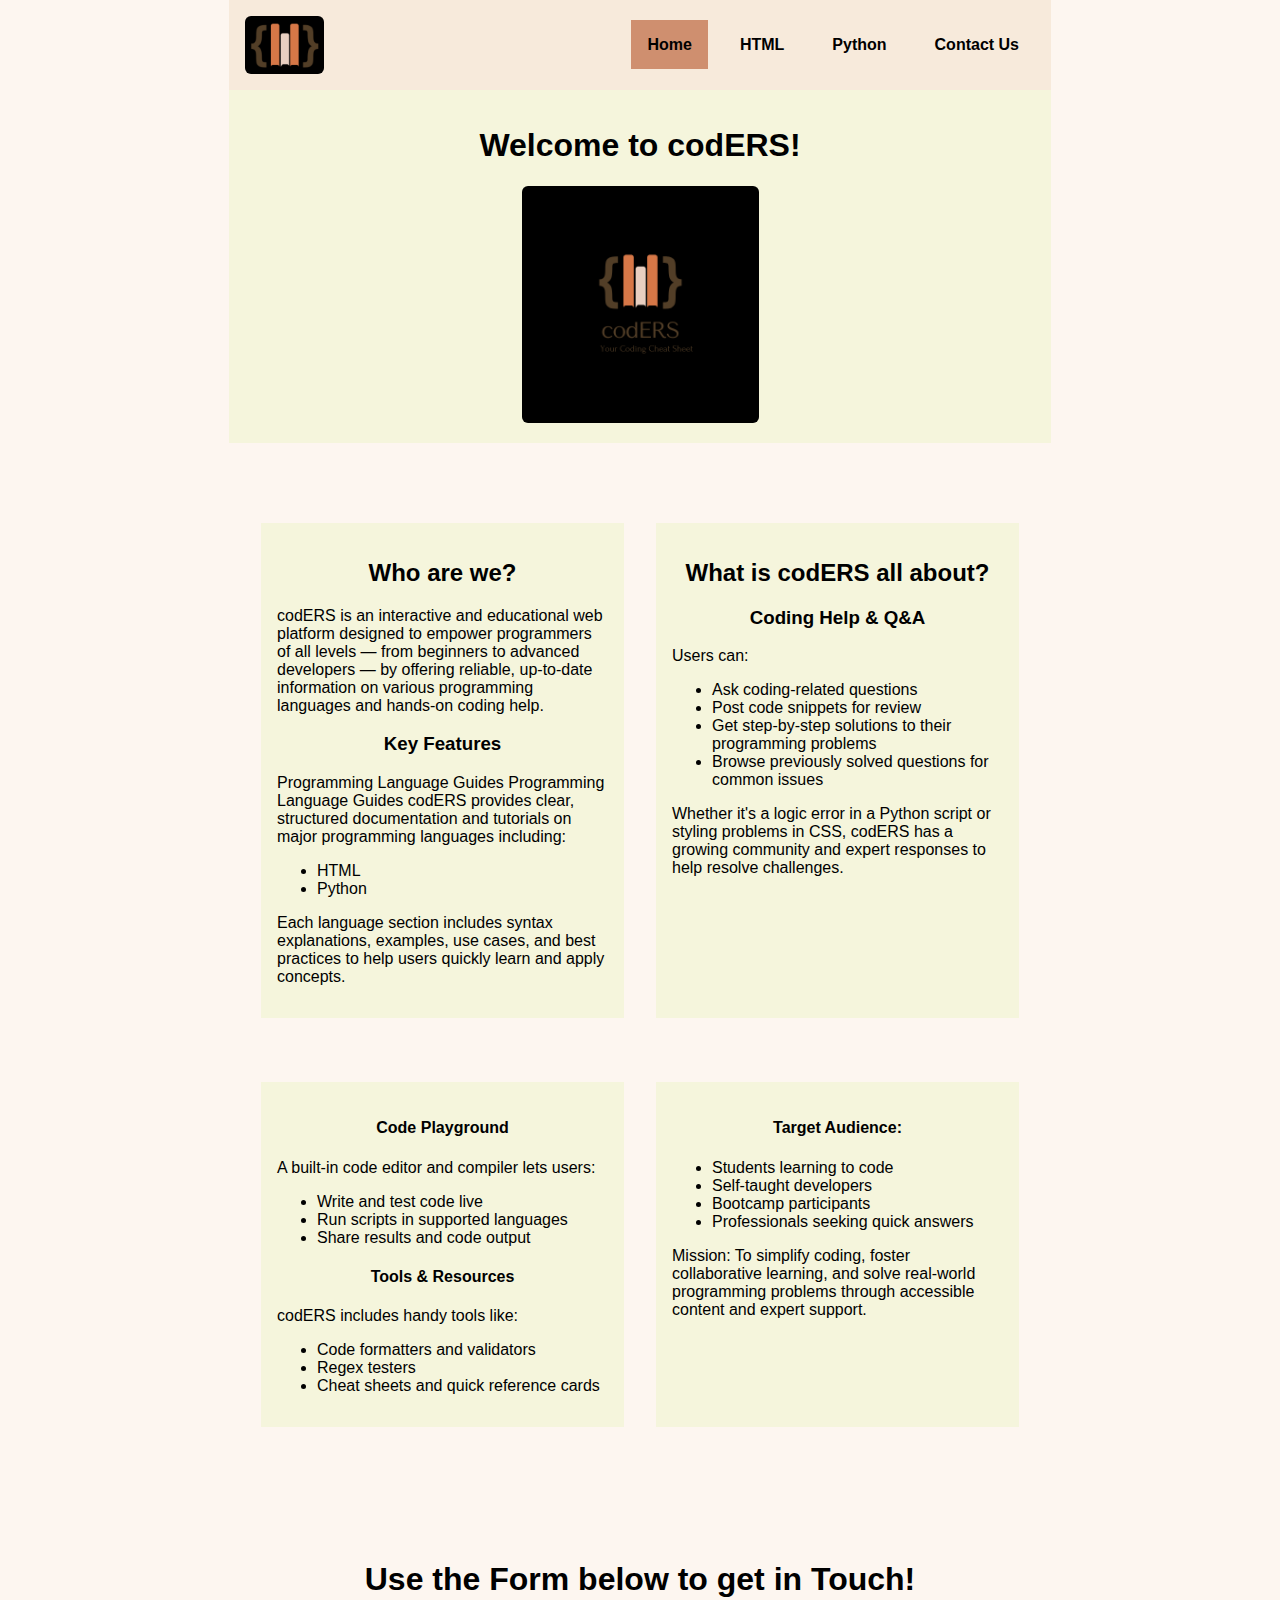
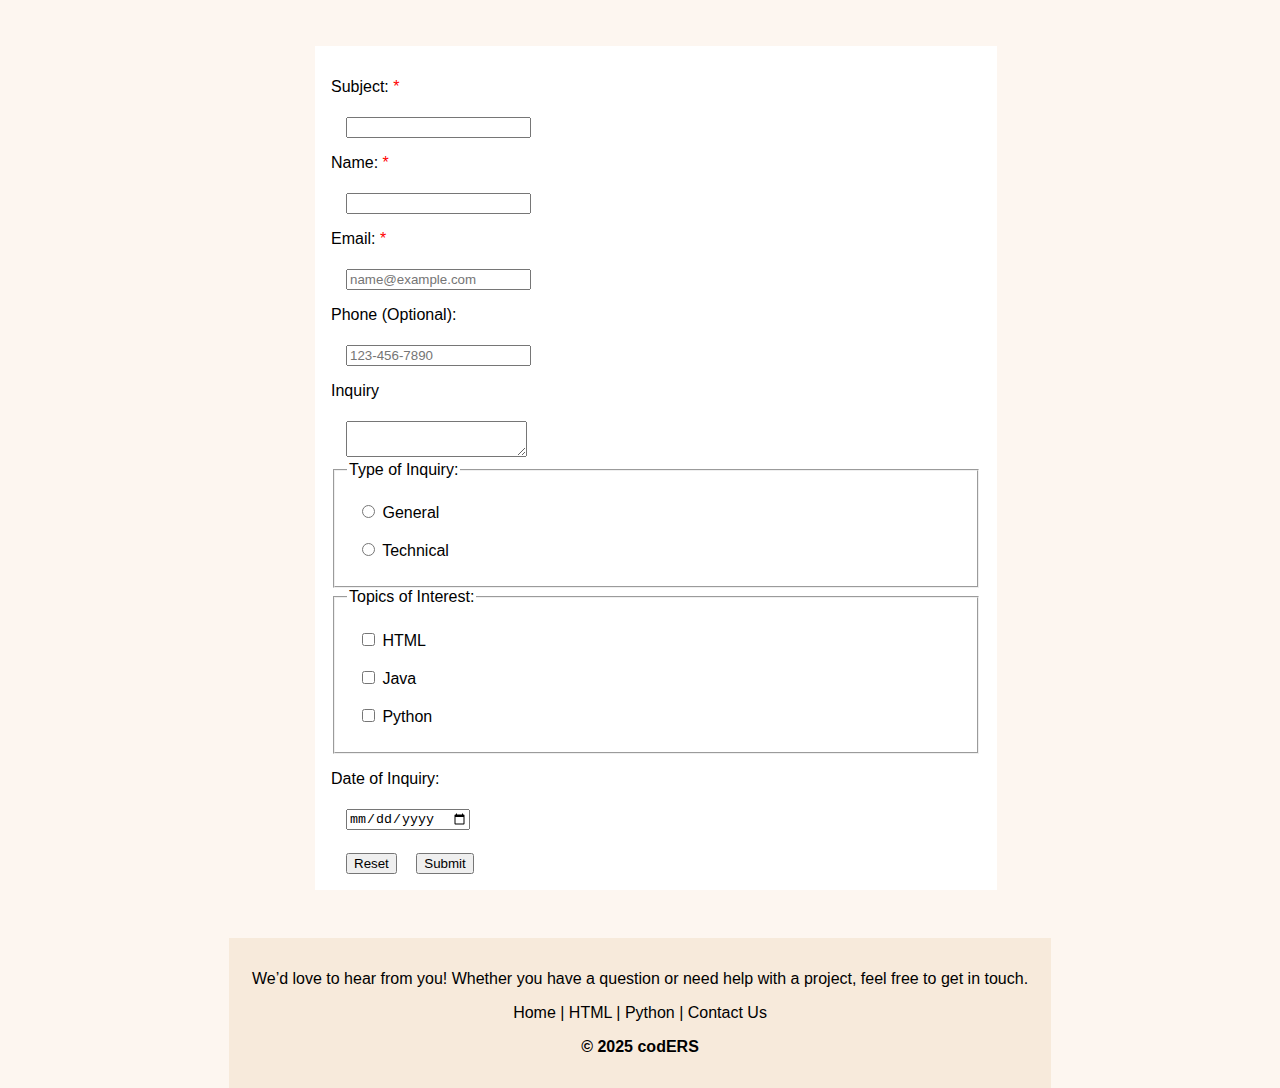
<file: index.html>
<!DOCTYPE html>
<html lang = "en">
    <head>
        <meta charset="utf-8">
        <meta name="keywords" content=" Welcome Page, Home">
        <meta name="description" content="Our welcome page">
        <meta name="author" content="Mahum Khan and Palakdeep Kaur">
        <meta name="viewport" content="width=device-width, initial-scale=1.0">
        <link rel="stylesheet" href="css/styles.css">
        <link rel="stylesheet" href="css/index.css">
        

        <title>Welcome to codERS</title>
    </head>

    <body> 
        <header>
        <div class="item1">
            <nav>
                <img src="images/tinyLogo.png" class="logo" alt="Small image of logo for navigation bar">
                <ul>
                    <li><a class ="current" href="index.html"> Home </a></li>
                    <li><a href="Page2.html"> HTML </a></li>
                    <li><a href="Page3.html"> Python </a></li>
                    <li><a href="ContactUs.html"> Contact Us </a></li>
                </ul>
            </nav> 
        </div>

        </header>


        <main>
 
            <div class="intro">

            <h1>Welcome to codERS!</h1>
            <img src="images/Logo.png" alt="codERS logo" title="codERS">

            </div>

            <section>
            <div class="cards">
            <div class="card1">
            <h2>Who are we?</h2>
            <p> codERS is an interactive and educational web platform designed to empower programmers of all levels — from beginners to advanced developers — by offering reliable, up-to-date information on various programming languages and hands-on coding help.</p>
                <h3> Key Features </h3>
                Programming Language Guides
                Programming Language Guides
                codERS provides clear, structured documentation and tutorials on major programming languages including:

                <ul>
                    <li>HTML</li>

                    <li>Python</li>
                </ul>

                <p>Each language section includes syntax explanations, examples, use cases, and best practices to help users quickly learn and apply concepts.</p>
            </div>

            <div class="card2">
            <h2>What is codERS all about?</h2>
                <h3>Coding Help & Q&A</h3>
                Users can:
                <ul>
                    <li>Ask coding-related questions</li>

                    <li>Post code snippets for review</li>

                    <li>Get step-by-step solutions to their programming problems</li>

                    <li>Browse previously solved questions for common issues</li>
                </ul>
                Whether it's a logic error in a Python script or styling problems in CSS, codERS has a growing community and expert responses to help resolve challenges.
            </div>

            <div class="card3">
                <h4>Code Playground</h4>
                A built-in code editor and compiler lets users:
                <ul>
                    <li>Write and test code live</li>

                    <li>Run scripts in supported languages</li>

                    <li>Share results and code output</li>

                </ul>

                <h4>Tools & Resources</h4>
                codERS includes handy tools like:
                <ul>
                    <li>Code formatters and validators</li>

                    <li>Regex testers</li>

                    <li>Cheat sheets and quick reference cards</li>

                </ul>
            </div> 

            <div class="card4">
                <h4>Target Audience:</h4>
                <ul>
                    <li>Students learning to code</li>

                    <li>Self-taught developers</li>

                    <li>Bootcamp participants</li>

                    <li>Professionals seeking quick answers</li>

                </ul>
                <p>
                Mission:
                To simplify coding, foster collaborative learning, and solve real-world programming problems through accessible content and expert support.
                </p>
            </div> 
            </div>
            </section>

            <h1>Use the Form below to get in Touch!</h1>

            <div class="form1">
            <form class="contactForm" action="mailto:mkhan988@mtroyal.ca" method="post">

                <label for="subject" class="required">Subject: </label>
                <input type="text" id="subject" name="subject" maxlength="100">
                
                
                <label for="name" class="required">Name: </label>
                <input type="text" id="name" name="name"  maxlength="100">


                <label for="email" class="required">Email: </label>
                <input type="email" id="email" name="email" placeholder="name@example.com" pattern="[a-z0-9._%+-]+@[a-z0-9.-]+\.[a-z]{2,}$" >

            
                <label for="phone">Phone (Optional): </label>
                <input type="tel" id="phone" name="phone" placeholder="123-456-7890" pattern="[0-9]{3}-[0-9]{3}-[0-9]{4}">

                
                <label for="inquiry">Inquiry</label>
                <textarea id="inquiry" name="inquiry" required></textarea>
                

                <fieldset>
                    <legend>Type of Inquiry: </legend>
                    <label><input type="radio" name="type" value="general" required> General</label>
                    <label><input type="radio" name="type" value="technical"> Technical</label>
                </fieldset>
                

                <fieldset>
                    <legend>Topics of Interest:</legend>
                    <label><input type="checkbox" name="topic" value="html"> HTML</label>
                    <label><input type="checkbox" name="topic" value="java"> Java</label>
                    <label><input type="checkbox" name="topic" value="python"> Python</label>
                </fieldset>
            

                <label for="date">Date of Inquiry: </label>
                <input type="date" id="date" name="date">
                <br>
                <br>
                <input id="reset" type="reset" value="Reset">
                <input id="submit" type="submit" value="Submit">
            
            </form>
            </div>


        </main>
        
        <footer id="footer">
            <p>We’d love to hear from you! Whether you have a question or need help with a project, feel free to get in touch.</p>
            <p><a href="index.html"> Home |</a>  <a href="page2.html"> HTML</a> | <a href="page3.html"> Python</a> | <a href="ContactUs.html"> Contact Us </a> </p>
            <p id="copyright">&copy; 2025 codERS</p>
        </footer>

    </body>
</html>
</file>
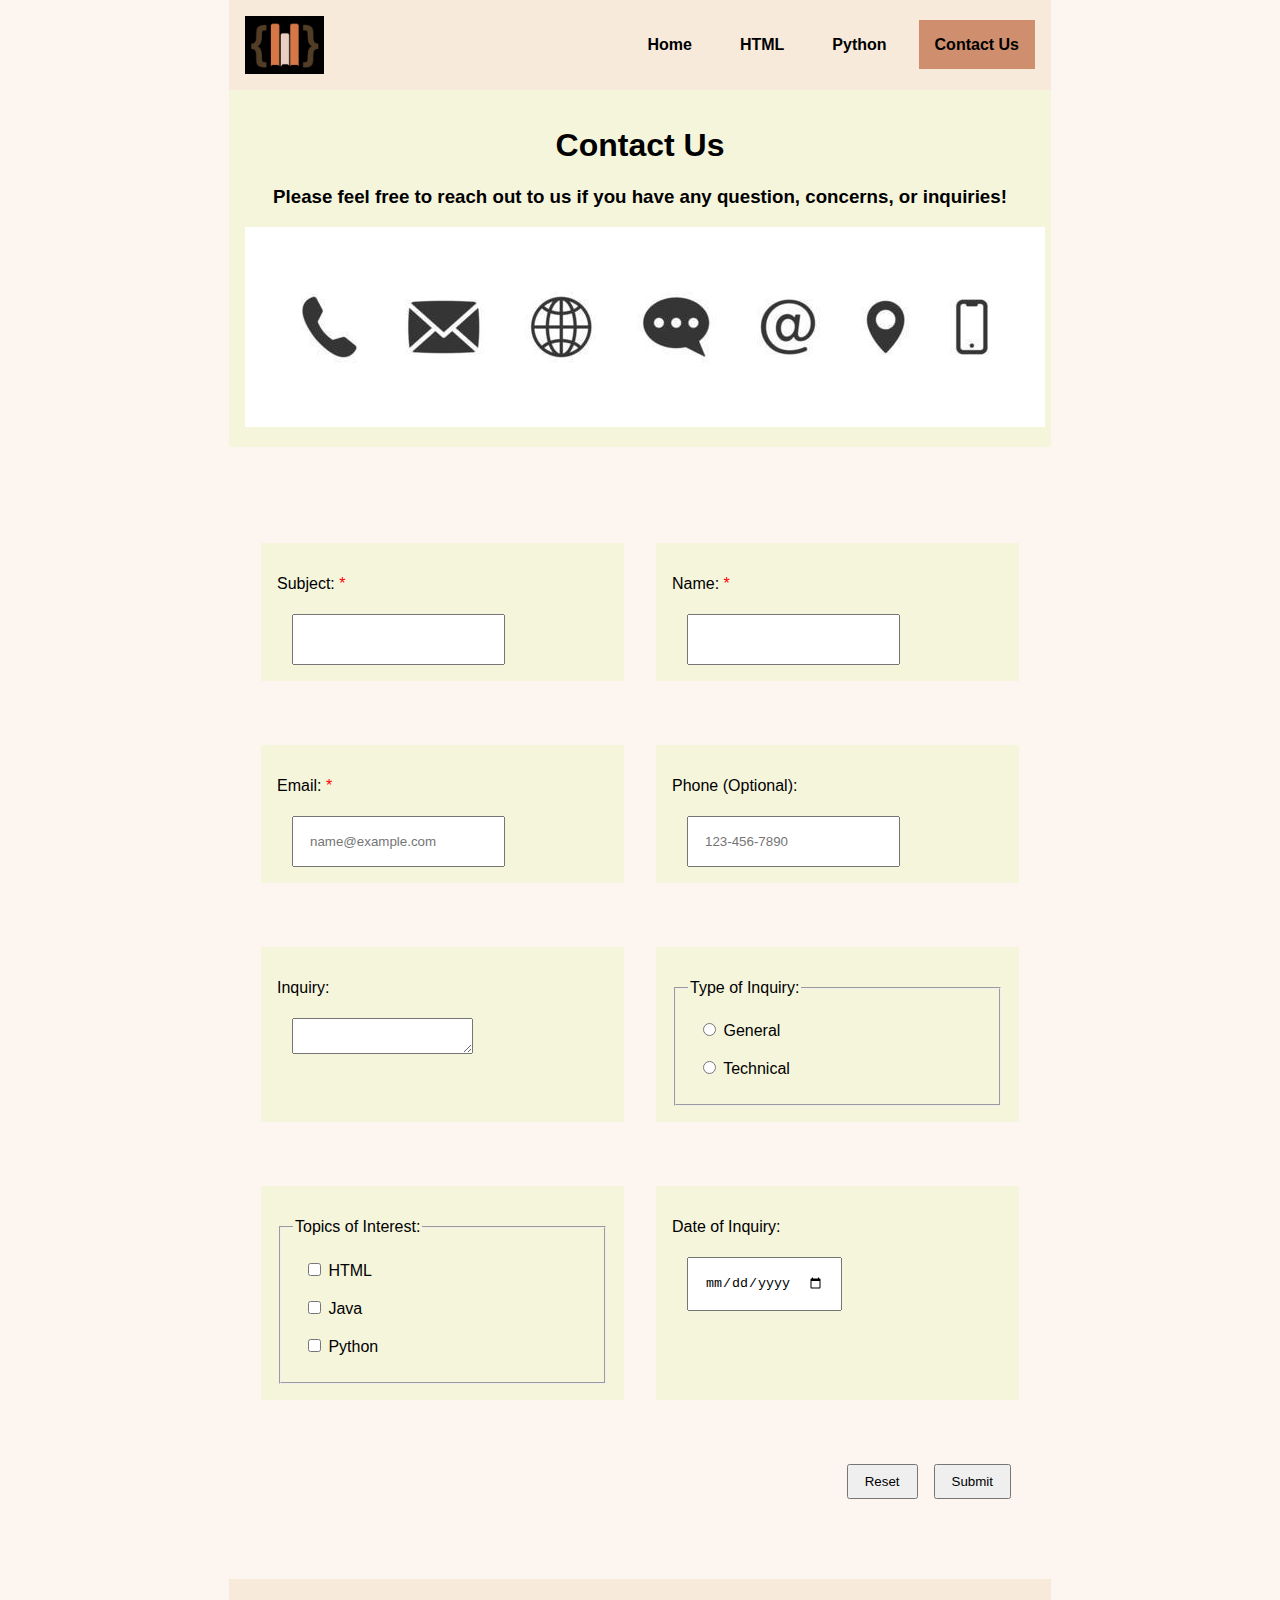
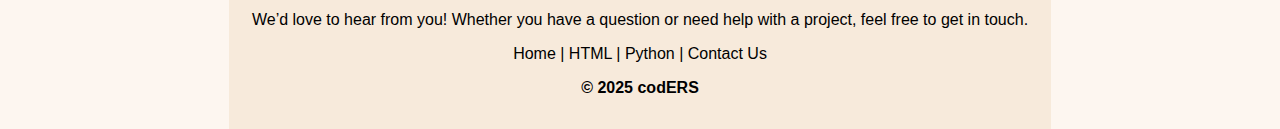
<file: ContactUs.html>
<!DOCTYPE html>
<html lang = "en">
    <head>
        <meta charset="utf-8">
        <meta name="keywords" content=" Contact, Reach out, Email">
        <meta name="description" content="Our Contact form">
        <meta name="author" content="Mahum Khan and Palakdeep Kaur">
        <meta name="viewport" content="width=device-width, initial-scale=1.0">
        <link rel="stylesheet" href="css/styles.css">
        <link rel="stylesheet" href="css/contactus.css">
        <title>Contact Us</title>
    </head>

    <body> 
        <header>
        <div class="item1">
        <nav>
            <img src="images/tinyLogo.png" class="logo" alt="Small image of logo for navigation bar">
            <ul>
                <li><a href="index.html"> Home </a></li>
                <li><a href="Page2.html"> HTML </a></li>
                <li><a href="Page3.html"> Python </a></li>
                <li><a class="current" href="ContactUs.html"> Contact Us </a></li>
            </ul>
        </nav>
        </div>
        </header>

        <main>
            <div class="intro">
            <h1>Contact Us</h1>
            <h3>Please feel free to reach out to us if you have any question, concerns, or inquiries!</h3>
            <img src="images/contact_image.jpg" alt="codERS logo" title="codERS">
            </div>
        <section>
            
            <form id="contactForm" action="mailto:mkhan988@mtroyal.ca" method="post">

                <div class="cards">

                <div class="card1">
                <label for="subject" class= "required">Subject: </label>
                <input type="text" id="subject" name="subject" maxlength="100">
                </div>

                <div class="card2">
                    <label for="name" class= "required">Name: </label>
                    <input type="text" id="name" name="name"  maxlength="100">
                </div>

                <div class="card3">
                   <label for="email" class= "required">Email: </label>
                    <input type="email" id="email" name="email" placeholder="name@example.com" pattern="[a-z0-9._%+-]+@[a-z0-9.-]+\.[a-z]{2,}$"> 
                </div>

                <div class="card4">
                    <label for="phone">Phone (Optional): </label>
                    <input type="tel" id="phone" name="phone" placeholder="123-456-7890" pattern="[0-9]{3}-[0-9]{3}-[0-9]{4}">
                </div>
                
                <div class="card5">
                <label for="inquiry">Inquiry: </label>
                <textarea id="inquiry" name="inquiry" required></textarea>
                </div>

                <div class="card1">
                <fieldset>
                    <legend>Type of Inquiry: </legend>
                    <label><input type="radio" name="type" value="general" required> General</label>
                    <label><input type="radio" name="type" value="technical"> Technical</label>
                </fieldset>
                </div>

                <div class="card2">
                <fieldset>
                    <legend>Topics of Interest:</legend>
                    <label><input type="checkbox" name="topic" value="html"> HTML</label>
                    <label><input type="checkbox" name="topic" value="java"> Java</label>
                    <label><input type="checkbox" name="topic" value="python"> Python</label>
                </fieldset>
                </div>

                <div class="card3">
                <label for="date">Date of Inquiry: </label>
                <input type="date" id="date" name="date">
                </div>
                
                <div class="form-buttons">
                <input type="reset" value="Reset">
                <input type="submit" value="Submit">
                </div>
                </div>

            </form>
        </section>
            

        </main>     

        <footer id="footer">
            <p>We’d love to hear from you! Whether you have a question or need help with a project, feel free to get in touch.</p>
            <p><a href="index.html"> Home |</a>  <a href="page2.html"> HTML</a> | <a href="page3.html"> Python</a> | <a href="ContactUs.html"> Contact Us </a> </p>
            <p id="copyright">&copy; 2025 codERS</p>
        </footer>

    </body>
</html>
</file>
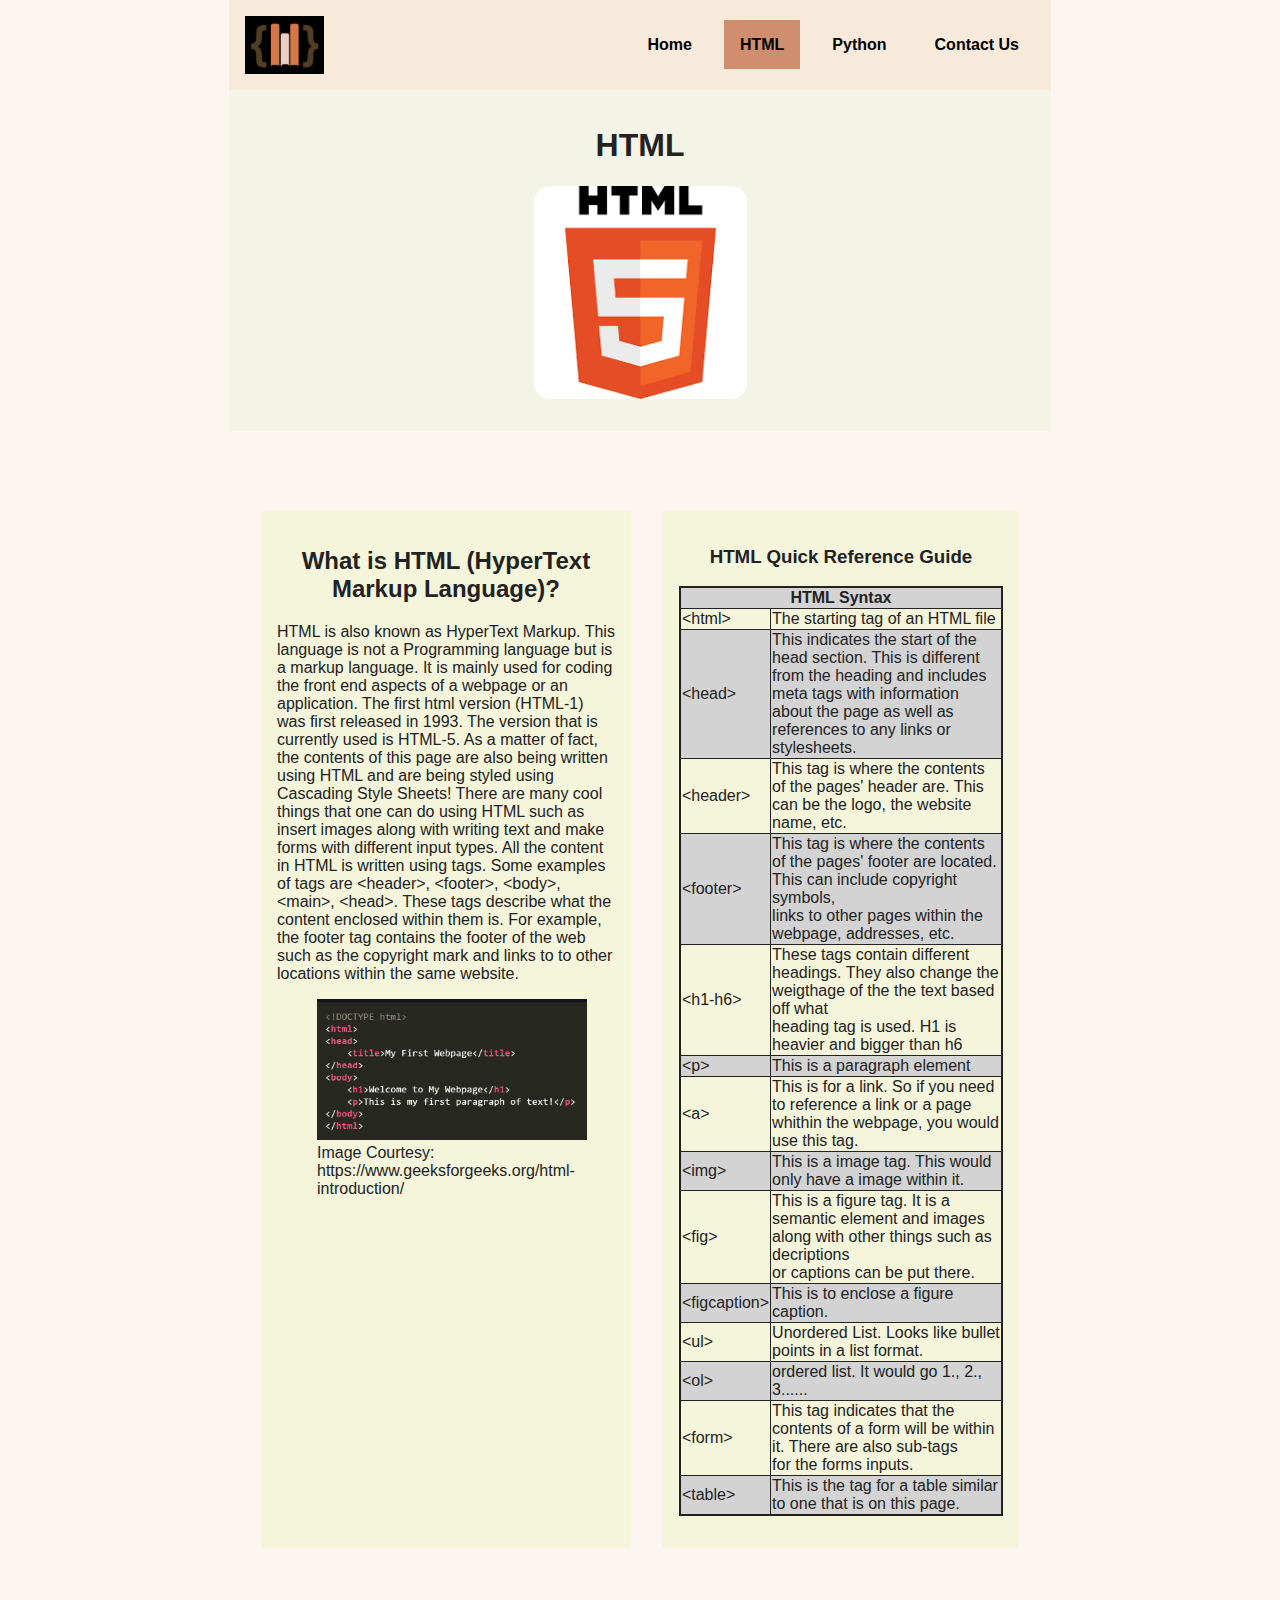
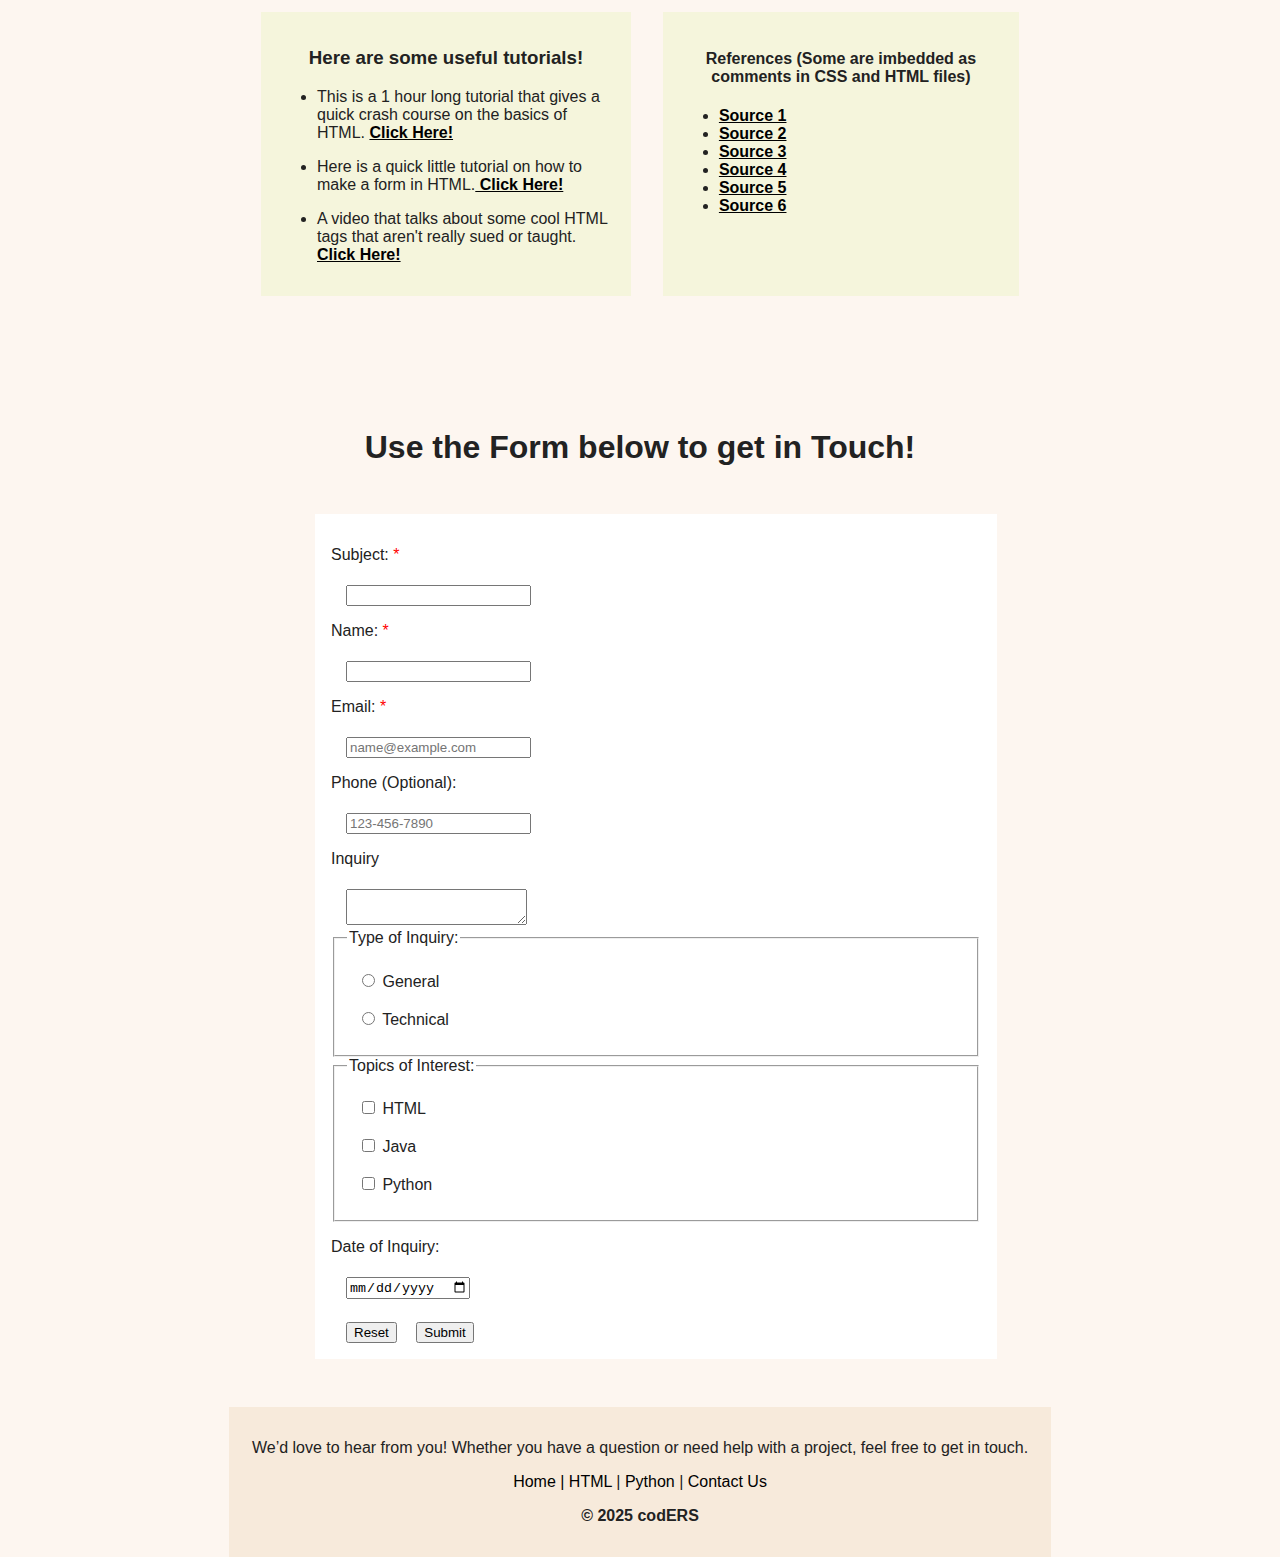
<file: Page2.html>
<!DOCTYPE html>
<html lang = "en">
    <head>
        <meta charset="utf-8">
        <meta name="keywords" content=" HTML, Learn, Programming">
        <meta name="description" content="Learn HTML">
        <meta name="author" content="Mahum Khan and Palakdeep Kaur">
        <meta name="viewport" content="width=device-width, initial-scale=1.0">
        <link rel="stylesheet" href="css/styles.css">
        <link rel="stylesheet" href="css/page2.css">
        
        <title>Learn HTML</title>
    </head>

    <body> 
        <header>
            <div class="item1">
                <nav>
                    <img src="images/tinyLogo.png" class="logo" alt="Small image of logo for navigation bar">
                    <ul>
                        <li><a href="index.html"> Home </a></li>
                        <li><a class="current" href="Page2.html"> HTML </a></li>
                        <li><a href="Page3.html"> Python </a></li>
                        <li><a href="ContactUs.html"> Contact Us </a></li>
                    </ul>
                </nav> 
            </div>
        </header>
        
        <main>

            <div class="intro">
            <h1>HTML</h1>
            <figure id="html_logo">
                <img src="images/html_logo.png" alt="html logo" title="html5 Logo">
                <figcaption></figcaption>
            </figure>
            </div>

        <section>

            <div class="cards">

            <div class="card1">

            <h2>What is HTML (HyperText Markup Language)?</h2>
            <p>HTML is also known as HyperText Markup. This language is not a Programming language but is a markup language. It is mainly used for coding 
                the front end aspects of a webpage or an application. The first html version (HTML-1) was first released in 1993. The version that is
                currently used is HTML-5. As a matter of fact, the contents of this page are also being written using HTML 
                and are being styled using Cascading Style Sheets! There are many cool things that one can do using HTML such as insert images along 
                with writing text and make forms with different input types. All the content in HTML is written using tags. Some examples of tags are &lt;header&gt;, 
                &lt;footer&gt;, &lt;body&gt;, &lt;main&gt;, &lt;head&gt;. These tags describe what the content enclosed within them is. For example, the footer 
                tag contains the footer of the web such as the copyright mark and links to to other locations within the same website.  </p>
    
                <figure id="html_img">
                    <img src="images/html_image.png" alt="A snipped of some basic HTML code">
                    <figcaption>Image Courtesy: https://www.geeksforgeeks.org/html-introduction/</figcaption>
                </figure>
            </div>

            <div class= "card2">
            <h3>HTML Quick Reference Guide</h3>
            <table>
                <tr>
                    <th colspan="2"> HTML Syntax</th>
                </tr>
                
                <tr>
                    <td>&lt;html&gt;</td>
                    <td>The starting tag of an HTML file</td>
                </tr>

                <tr>
                    <td>&lt;head&gt;</td>
                    <td>This indicates the start of the head section. This is different from the heading and includes<br>
                         meta tags with information about the page as well as references to any links or stylesheets. </td>
                </tr>

                <tr>
                    <td>&lt;header&gt;</td>
                    <td>This tag is where the contents of the pages' header are. This can be the logo, the website name, etc.</td>
                </tr>

                <tr>
                    <td>&lt;footer&gt;</td>
                    <td>This tag is where the contents of the pages' footer are located. This can include copyright symbols,<br>
                        links to other pages within the webpage, addresses, etc. 
                    </td>
                </tr>

                <tr>
                    <td>&lt;h1-h6&gt;</td>
                    <td>These tags contain different headings. They also change the weigthage of the the text based off what <br>
                        heading tag is used. H1 is heavier and bigger than h6
                    </td>
                </tr>

                <tr>
                    <td>&lt;p&gt;</td>
                    <td>This is a paragraph element</td>
                </tr>

                <tr>
                    <td>&lt;a&gt;</td>
                    <td>This is for a link. So if you need to reference a link or a page whithin the webpage, you would <br>
                    use this tag. </td>
                </tr>

                <tr>
                    <td>&lt;img&gt;</td>
                    <td>This is a image tag. This would only have a image within it.</td>
                </tr>

                <tr>
                    <td>&lt;fig&gt;</td>
                    <td>This is a figure tag. It is a semantic element and images along with other things such as decriptions <br>
                    or captions can be put there.</td>
                </tr>

                <tr>
                    <td>&lt;figcaption&gt;</td>
                    <td>This is to enclose a figure caption.</td>
                </tr>

                <tr>
                    <td>&lt;ul&gt;</td>
                    <td>Unordered List. Looks like bullet points in a list format. </td>
                </tr>

                <tr>
                    <td>&lt;ol&gt;</td>
                    <td>ordered list. It would go 1., 2., 3......</td>
                </tr>

                <tr>
                    <td>&lt;form&gt;</td>
                    <td>This tag indicates that the contents of a form will be within it. There are also sub-tags <br>
                    for the forms inputs. </td>
                </tr>

                <tr>
                    <td>&lt;table&gt;</td>
                    <td>This is the tag for a table similar to one that is on this page. </td>
                </tr>

            </table>
            </div>  

            <div class="card3">
            <h3>Here are some useful tutorials!</h3>
            <ul>
            <li><p>This is a 1 hour long tutorial that gives a quick crash course on the basics of HTML. <a href="https://www.youtube.com/watch?v=qz0aGYrrlhU" target="_blank"> Click Here! </a></p></li>
            <li><p>Here is a quick little tutorial on how to make a form in HTML.<a href="https://www.youtube.com/watch?v=2O8pkybH6po" target="_blank"> Click Here! </a></p></li>
            <li><p>A video that talks about some cool HTML tags that aren't really sued or taught. <a href="https://www.youtube.com/watch?v=VkWJQe_EsjQ&t=97s" target="_blank"> Click Here!</a></p></li> 
            </ul>
            </div>

            <div class="card4">
            <h4> References (Some are imbedded as comments in CSS and HTML files)</h4>
                <ul>
                    <li>
                        <a href="https://www.w3schools.com/howto/howto_css_topnav_split.asp" target="_blank">Source 1</a>
                    </li>
                    <li>
                        <a href="https://www.geeksforgeeks.org/html-introduction/" target="_blank">Source 2</a>
                    </li>
                    <li>
                        <a href="https://www.dhiwise.com/post/the-ultimate-guide-to-using-html-figure-elements" target="_blank">Source 3</a>
                    </li>
                    <li>
                        <a href="https://www.w3schools.com/css/css_attribute_selectors.asp" target="_blank">Source 4</a>
                    </li>
                    <li>
                        <a href="https://www.w3schools.com/python/python_intro.asp" target="_blank">Source 5</a>
                    </li>
                    <li>
                        <a href="https://www.python.org/doc/versions/" target="_blank">Source 6</a>
                    </li>
                </ul>
            </div>
            
            </div>

        </section>

        <h1>Use the Form below to get in Touch!</h1>

        <div class="form1">
            <form class="contactForm" action="mailto:mkhan988@mtroyal.ca" method="post">

                <label for="subject" class="required">Subject: </label>
                <input type="text" id="subject" name="subject"  maxlength="100">
                
                
                <label for="name" class="required">Name: </label>
                <input type="text" id="name" name="name" maxlength="100">


                <label for="email" class="required">Email: </label>
                <input type="email" id="email" name="email" placeholder="name@example.com" pattern="[a-z0-9._%+-]+@[a-z0-9.-]+\.[a-z]{2,}$">

            
                <label for="phone">Phone (Optional): </label>
                <input type="tel" id="phone" name="phone" placeholder="123-456-7890" pattern="[0-9]{3}-[0-9]{3}-[0-9]{4}">

                
                <label for="inquiry">Inquiry</label>
                <textarea id="inquiry" name="inquiry" required></textarea>
                

                <fieldset>
                    <legend>Type of Inquiry: </legend>
                    <label><input type="radio" name="type" value="general" required> General</label>
                    <label><input type="radio" name="type" value="technical"> Technical</label>
                </fieldset>
                

                <fieldset>
                    <legend>Topics of Interest:</legend>
                    <label><input type="checkbox" name="topic" value="html"> HTML</label>
                    <label><input type="checkbox" name="topic" value="java"> Java</label>
                    <label><input type="checkbox" name="topic" value="python"> Python</label>
                </fieldset>
            

                <label for="date">Date of Inquiry: </label>
                <input type="date" id="date" name="date">
                <br>
                <br>
                <input id="reset" type="reset" value="Reset">
                <input id="submit" type="submit" value="Submit">
            
            </form>
        </div>


        </main>

        <footer id="footer">
            <p>We’d love to hear from you! Whether you have a question or need help with a project, feel free to get in touch.</p>
            <p><a href="index.html"> Home |</a>  <a href="page2.html"> HTML</a> | <a href="page3.html"> Python</a> | <a href="ContactUs.html"> Contact Us </a> </p>
            <p id="copyright">&copy; 2025 codERS</p>
        </footer>

    </body>
</html>
</file>
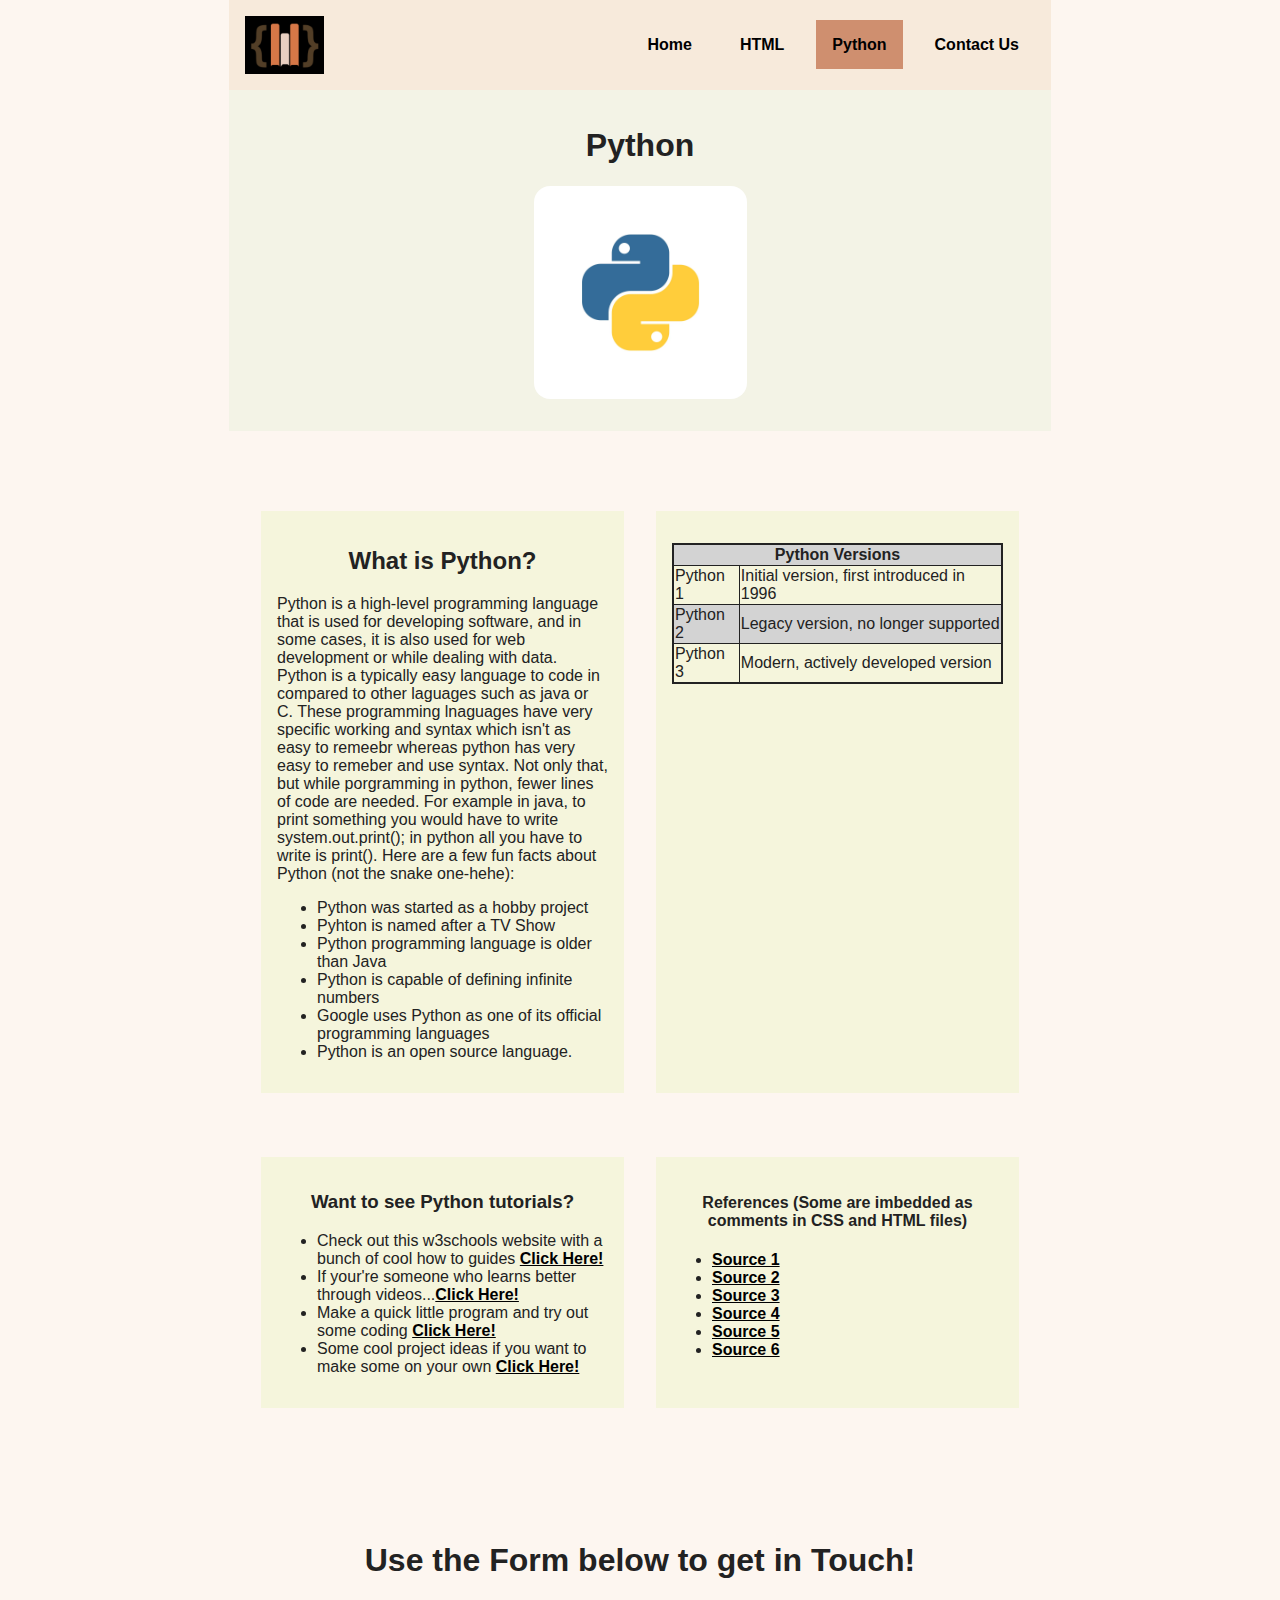
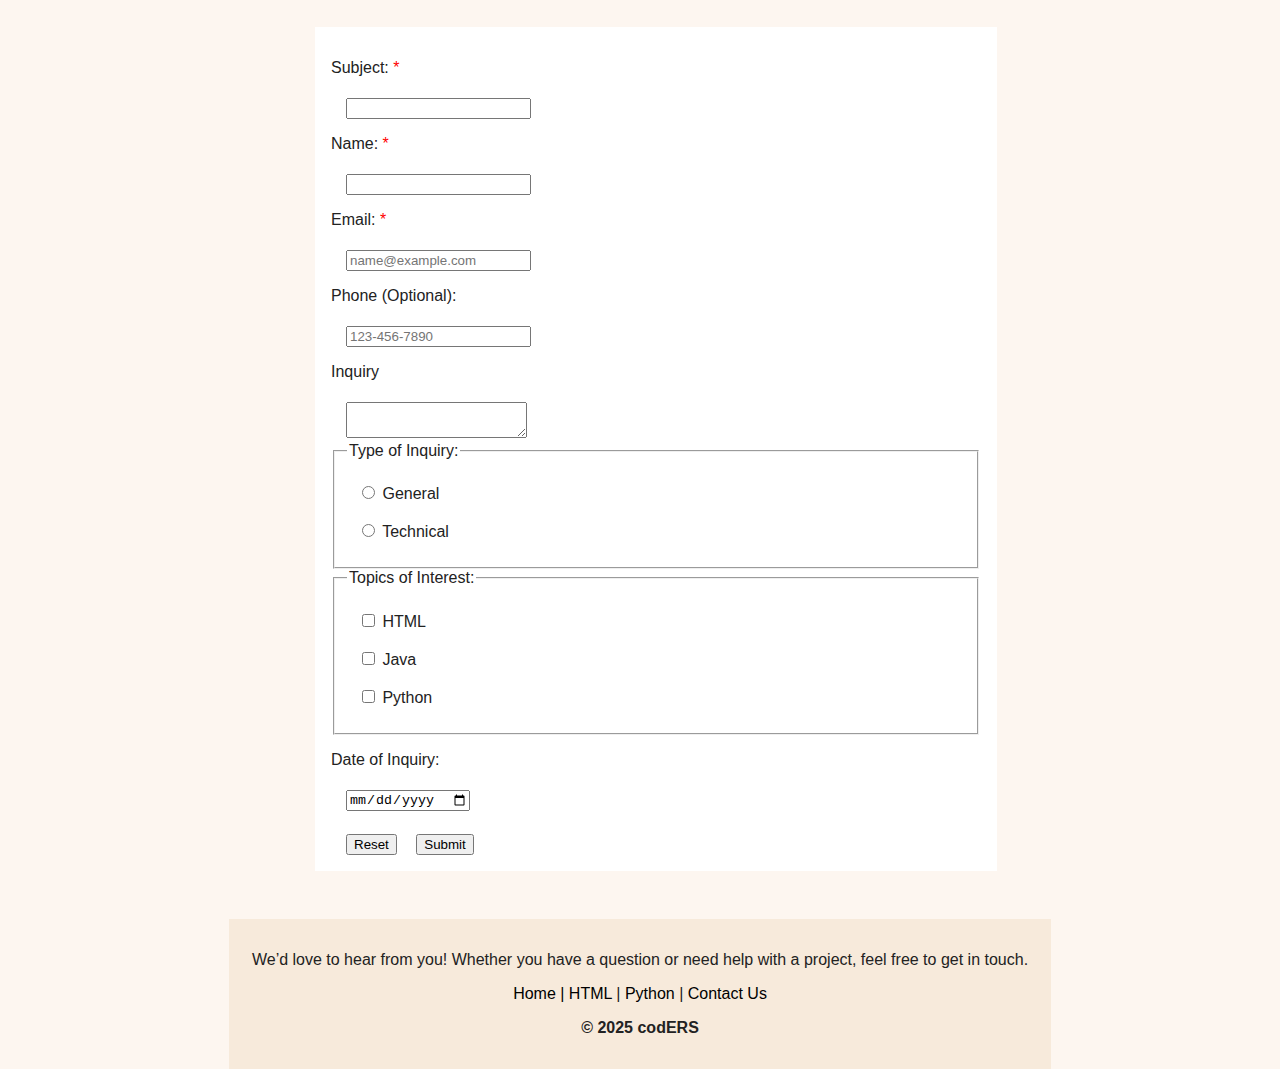
<file: page3.html>
<!DOCTYPE html>
<html lang = "en">
    <head>
        <meta charset="utf-8">
        <meta name="keywords" content=" Python, Programming, Learn">
        <meta name="description" content="About Python Programming Language">
        <meta name="author" content="Mahum Khan and Palakdeep Kaur">
        <meta name="viewport" content="width=device-width, initial-scale=1.0">
        <link rel="stylesheet" href="css/styles.css">
        <link rel="stylesheet" href="css/page2.css">
        <link rel="stylesheet" href="css/page3.css">
        
        <title> Learn Python</title>

    </head>

    <body> 
        <header>
            <div class="item1">
                <nav>
                    <img src="images/tinyLogo.png" class="logo" alt="Small image of logo for navigation bar">
                    <ul>
                        <li><a href="index.html"> Home </a></li>
                        <li><a href="Page2.html"> HTML </a></li>
                        <li><a class ="current" href="Page3.html"> Python </a></li>
                        <li><a href="ContactUs.html"> Contact Us </a></li>
                    </ul>
                </nav> 
            </div>
    
            </header>
        
        <main>

            <div class="intro">
                <h1>Python</h1>
                <figure id="python_img">
                    <img src="images/python_image.jpg" alt="Python Logo" >
                    <figcaption></figcaption>
                </figure>
            </div>

            <section>
                <div class="cards">
                    <div class="card1">
                        <h2>What is Python?</h2>
                        <p>Python is a high-level programming language that is used for developing software, and in some cases, it is also used for  web development 
                            or while dealing with data. Python is a typically easy language to code in compared to other laguages such as java or C. These programming 
                            lnaguages have very specific working and syntax which isn't as easy to remeebr whereas python has very easy to remeber and use syntax. Not 
                            only that, but while porgramming in python, fewer lines of code are needed. For example in java, to print something you would have to write 
                            system.out.print(); in python all you have to write is print(). Here are a few fun facts about Python (not the snake one-hehe): </p>
                
                        <ul>
                            <li>
                                Python was started as a hobby project
                            </li>
        
                            <li>
                                Pyhton is named after a TV Show
                            </li>
        
                            <li>
                                Python programming language is older than Java
                            </li>
        
                            <li>
                                Python is capable of defining infinite numbers
                            </li>
        
                            <li>
                                Google uses Python as one of its official programming languages
                            </li>
        
                            <li>
                                Python is an open source language.
                            </li>
                        </ul>
                    </div>

                <div class="card2">
                    <table>
                        <tr>
                            <th colspan="2">Python Versions</th>
                        </tr>
                        <tr>
                            <td>Python 1</td>
                            <td>Initial version, first introduced in 1996</td>
                        </tr>
                        <tr>
                            <td>Python 2</td>
                            <td>Legacy version, no longer supported</td>
                        </tr>
                        <tr>
                            <td>Python 3</td>
                            <td>Modern, actively developed version</td>
                        </tr>
                    </table>
                </div>

                <div class="card3">
                    <!-- External link -->

                    <h3>Want to see Python tutorials?</h3>
                    <ul>
                        <li>Check out this w3schools website with a bunch of cool how to guides <a href="https://www.w3schools.com/python/default.asp" target="_blank">Click Here!</a> </li>
                        <li>If your're someone who learns better through videos...<a href="https://www.youtube.com/watch?v=kqtD5dpn9C8" target="_blank">Click Here!</a></li>
                        <li>Make a quick little program and try out some coding <a href="https://www.youtube.com/watch?v=fWjsdhR3z3c" target="_blank"> Click Here!</a></li>
                        <li>Some cool project ideas if you want to make some on your own <a href="https://www.youtube.com/watch?v=jTJvyKZDFsY" target="_blank">Click Here!</a></li>
                    </ul>
                </div>

                <div class="card4">

                    <h4> References (Some are imbedded as comments in CSS and HTML files)</h4>
                    <ul>
                        <li>
                            <a href="https://www.w3schools.com/howto/howto_css_topnav_split.asp" target="_blank">Source 1</a>
                        </li>
                        <li>
                            <a href="https://www.geeksforgeeks.org/html-introduction/" target="_blank">Source 2</a>
                        </li>
                        <li>
                            <a href="https://www.dhiwise.com/post/the-ultimate-guide-to-using-html-figure-elements" target="_blank">Source 3</a>
                        </li>
                        <li>
                            <a href="https://www.w3schools.com/css/css_attribute_selectors.asp" target="_blank">Source 4</a>
                        </li>
                        <li>
                            <a href="https://www.w3schools.com/python/python_intro.asp" target="_blank">Source 5</a>
                        </li>
                        <li>
                            <a href="https://www.python.org/doc/versions/" target="_blank">Source 6</a>
                        </li>
                    </ul>

                </div>

                </div>
            </section>

        </main>

        <h1>Use the Form below to get in Touch!</h1>
            <div class="form1">
            <form class="contactForm" action="mailto:mkhan988@mtroyal.ca" method="post">

                <label for="subject" class="required">Subject: </label>
                <input type="text" id="subject" name="subject" maxlength="100">
                
                
                <label for="name" class="required">Name: </label>
                <input type="text" id="name" name="name" maxlength="100">


                <label for="email" class="required">Email: </label>
                <input type="email" id="email" name="email" placeholder="name@example.com" pattern="[a-z0-9._%+-]+@[a-z0-9.-]+\.[a-z]{2,}$">

            
                <label for="phone">Phone (Optional): </label>
                <input type="tel" id="phone" name="phone" placeholder="123-456-7890" pattern="[0-9]{3}-[0-9]{3}-[0-9]{4}">

                
                <label for="inquiry">Inquiry</label>
                <textarea id="inquiry" name="inquiry" required></textarea>
                

                <fieldset>
                    <legend>Type of Inquiry: </legend>
                    <label><input type="radio" name="type" value="general" required> General</label>
                    <label><input type="radio" name="type" value="technical"> Technical</label>
                </fieldset>
                

                <fieldset>
                    <legend>Topics of Interest:</legend>
                    <label><input type="checkbox" name="topic" value="html"> HTML</label>
                    <label><input type="checkbox" name="topic" value="java"> Java</label>
                    <label><input type="checkbox" name="topic" value="python"> Python</label>
                </fieldset>
            

                <label for="date">Date of Inquiry: </label>
                <input type="date" id="date" name="date">
                <br>
                <br>
                <input id="reset" type="reset" value="Reset">
                <input id="submit" type="submit" value="Submit">
            
            </form>
            </div>


        <footer id="footer">
            <p>We’d love to hear from you! Whether you have a question or need help with a project, feel free to get in touch.</p>
            <p><a href="index.html"> Home |</a>  <a href="page2.html"> HTML</a> | <a href="page3.html"> Python</a> | <a href="ContactUs.html"> Contact Us </a> </p>
            <p id="copyright">&copy; 2025 codERS</p>
        </footer>
        
    </body>

</html>
</file>
<file: css/styles.css>
body{
    font-family: Arial, sans-serif;
    background-color: #fdf6f0; /* Light beige background */
}
h1, h2, h3, h4{
    text-align: center;
}
.intro{
    background-color: rgb(243, 243, 230);
    margin: 0 auto;
    padding: 1rem;
    width: 100%;
    max-width: 590px;
    font-family: Arial, sans-serif;
}
.item1{
    background-color: rgb(247, 234, 219);
    padding: 1rem; 
    margin: 0px auto;
    width: 100%;
    max-width: 590px;
    
}
.logo{
    width: 10%;
    height: auto;
}
footer{
    background-color: rgb(247, 234, 219);
    padding: 1rem;
    width: 100%;
    margin: 0 auto;
    text-align: center;
}
footer a{
    text-decoration: none;
}
.item1 nav{
    display: flex;
    align-items: center;
    gap: 1rem;
}
nav{                                                    /*https://www.geeksforgeeks.org/css/how-to-align-one-item-to-the-right-using-css-flexbox/*/
    justify-content: space-between;
}
.item1 nav ul {
    display: flex;
    justify-content: flex-end;
    list-style: none;
    gap: 1rem;
    margin: 0;
    font-weight: bold;
}
.item1 nav ul li a{
    text-decoration: none;
    padding: 1rem;
    color:black;
}
.current{
    background-color: #cf8f6f;
    color: black;
    font-weight: bold;
}
.item1 nav ul li a:hover{
    background-color: #e8cfc1;
    color:black
}
a[target="_blank"]{
    color: black;
    font-weight: bold;
}
footer a{
    color: black;
    text-decoration: none;
}

#copyright{
    font-weight: bold;
}

label.required::after{                                                          /*https://stackoverflow.com/questions/11197671/use-css-to-automatically-add-required-field-asterisk-to-form-inputs*/
    content: "*";
    color: red;
}

table{
    margin: 1rem auto;
    border-collapse: collapse;                                                                  /*https://stackoverflow.com/questions/25062004/why-does-my-html-table-have-two-borders */
    border: 2px solid;
    
}

tr, td{                                                                                         /*https://wiki.whatwg.org/wiki/Presentational_elements_and_attributes*/
    border: 1px;
    border-style: solid;
}


tr:nth-child(odd){                                                                              /*https://www.geeksforgeeks.org/how-to-create-a-zebra-striped-table-with-css/*/
    background-color: lightgray;
}

.card1, .card2, .card3, .card4{
    margin-bottom: 2rem;
}

.form1{
    padding: 1rem;
    margin: 2rem auto;
    max-width: 350px;
}
.contactForm{
    background-color: white;
    padding: 1rem;
    width: 100%;
}
label{
    display:block;
    margin: 1rem auto
}

input, textarea{
    margin-left: 15px;
    margin-top: 5px;
}

/* css rules for medium sized screens*/
@media only screen and (min-width: 591px) and (max-width: 789px){                
    .item1{
    max-width: 790px;
    margin-bottom: 0;
    }
    .intro{
        margin-bottom: 0;
    }

}

/* css rules for large sized screens*/
@media only screen and (min-width: 790px){
    .item1, .intro, footer{
        max-width: 790px;
        width: 100%;
        margin: 0 auto;
        }
    .item1, .intro{
        margin-bottom: 0;
    }

    .form1{
            padding: 1rem;
            margin: 2rem auto;
            max-width: 650px;
        }
    .contactForm{
            background-color: white;
            padding: 1rem;
            width: 100%;
        }

}
</file>
<file: css/index.css>
body{
    margin: 0 auto;
    padding: 0;
    font-family: Arial, sans-serif;
    text-justify: auto;
    background-color: #fdf6f0;
    color: black;
}

section{
    padding: 2rem ;
}

.intro{
    background-color: beige;
    padding: 1rem;
    margin: 0px auto;
    margin-bottom: 1rem;
    width: 100%;
    max-width: 590px;
    text-align: center;
}


.card1, .card2, .card3, .card4{
    background-color: beige;
    padding: 1rem;
}

img{
    width: 30%;
    height: auto;
    border-radius: 6px;
}

.cards{
    margin: 2rem auto;
    padding: 0 1rem;
}


/* uptill now we were designing for the smallest screen /

/* css rules for medium sized screens*/
@media only screen and (min-width: 591px) and (max-width: 789px){                /*https://developer.mozilla.org/en-US/docs/Web/CSS/CSS_grid_layout/Basic_concepts_of_grid_layout */
    .cards{
        display: grid;
        grid-template-columns: repeat(2, 1fr);
        gap:2rem;
    }
    .intro, section{
    max-width: 790px;
    }

}

/* css rules for large sized screens*/
@media only screen and (min-width: 790px){
        .intro{
        max-width: 790px;
        width: 100%;
        margin: 0 auto;
        }
        section{
            width: 790px;
            margin: 0 auto;
            padding: 2rem;
        }
        .cards{
            display: grid;
            grid-template-columns: repeat(2, 1fr);
            padding: 1rem;
            gap:2rem;
            margin: 2rem auto;
        }
    }
</file>
<file: css/contactus.css>
body {
    margin: 0 auto;
    padding: 0;
    font-family: Arial, sans-serif;
    background-color: #fdf6f0;
}
input{
    padding: 1rem;
}
textarea{
    padding: auto;
}
header h1 {
    text-align: center;
    font-size: 2rem;
    padding: 1rem;
}

section {
    padding: 2rem;
}

.intro {
    background-color: beige;
    padding: 1rem;
    margin: 0 auto 1rem auto;
    width: 100%;
    max-width: 590px;
}

.cards {
    margin: 2rem auto;
    padding: 0 1rem;
}

.card1, .card2, .card3, .card4, .card5 {
    background-color: beige;
    padding: 1rem;
    margin-bottom: 1rem;
}

.form-buttons {
    display: flex;
    grid-column: 2;
    text-align: center;
    margin-top: 1rem;
    justify-content:flex-end;
}

.form-buttons input {
    margin: 0 0.5rem;
    padding: 0.5rem 1rem;
    cursor: pointer;
}

form div, fieldset {
    margin-top: 1rem;
}

/* Medium screen styles */
@media only screen and (min-width: 591px) and (max-width: 789px) {
    .cards {
        display: grid;
        grid-template-columns: repeat(2, 1fr);
        gap: 2rem;
    }
    .item2, .intro, section {
        max-width: 790px;
    }
}

/* Large screen styles */
@media only screen and (min-width: 790px) {
    .cards{
        display: grid;
        grid-template-columns: repeat(2, 1fr);
        padding: 1rem;
        gap:2rem;
        margin: 2rem auto;
    }

    .intro{
        max-width: 790px;
        width: 100%;
        margin: 0 auto;
        }

    section{
            width: 790px;
            margin: 0 auto;
            padding: 2rem;
        }

}
</file>
<file: css/page2.css>
body{
    margin: 0 auto;
    padding: 0;
    background-color: #fdf6f0;
    color: #222;
    font-family: Arial, sans-serif;
}

body{
    margin: 0 auto;
    padding: 0;
}
section{
    padding: 2rem ;
}

.card1, .card2, .card3, .card4{
    background-color: beige;
    padding: 1rem;
}

#html_img{
    width: 80%;
}
#html_img img{
    width: 100%;    
}
#html_logo img{
    width: 30%; 
    max-width: 300px;
    height: auto;
    display: block;
    margin: 1rem auto;
    border-radius: 1rem;
}

/* Medium Screens (2x2 grid layout) */
@media only screen and (min-width: 591px) and (max-width: 789px) {
    .intro, section {
        max-width: 790px;
    }

    .cards{
        display: grid;
        grid-template-columns: repeat(2, 1fr);
        gap:2rem;
    }
}


/* Large Screens (mostly fluid, centered layout) */
@media only screen and (min-width: 790px) {

    .cards{
        display: grid;
        grid-template-columns: repeat(2, 1fr);
        padding: 1rem;
        gap:2rem;
        margin: 2rem auto;
    }

    .intro{
        max-width: 790px;
        width: 100%;
        margin: 0 auto;
        }

    section{
            width: 790px;
            margin: 0 auto;
            padding: 2rem;
        }
}
</file>
<file: css/page3.css>
#python_img img {
    width: 30%; 
    max-width: 300px;
    height: auto;
    display: block;
    margin: 1rem auto;
    border-radius: 1rem;
}
</file>
